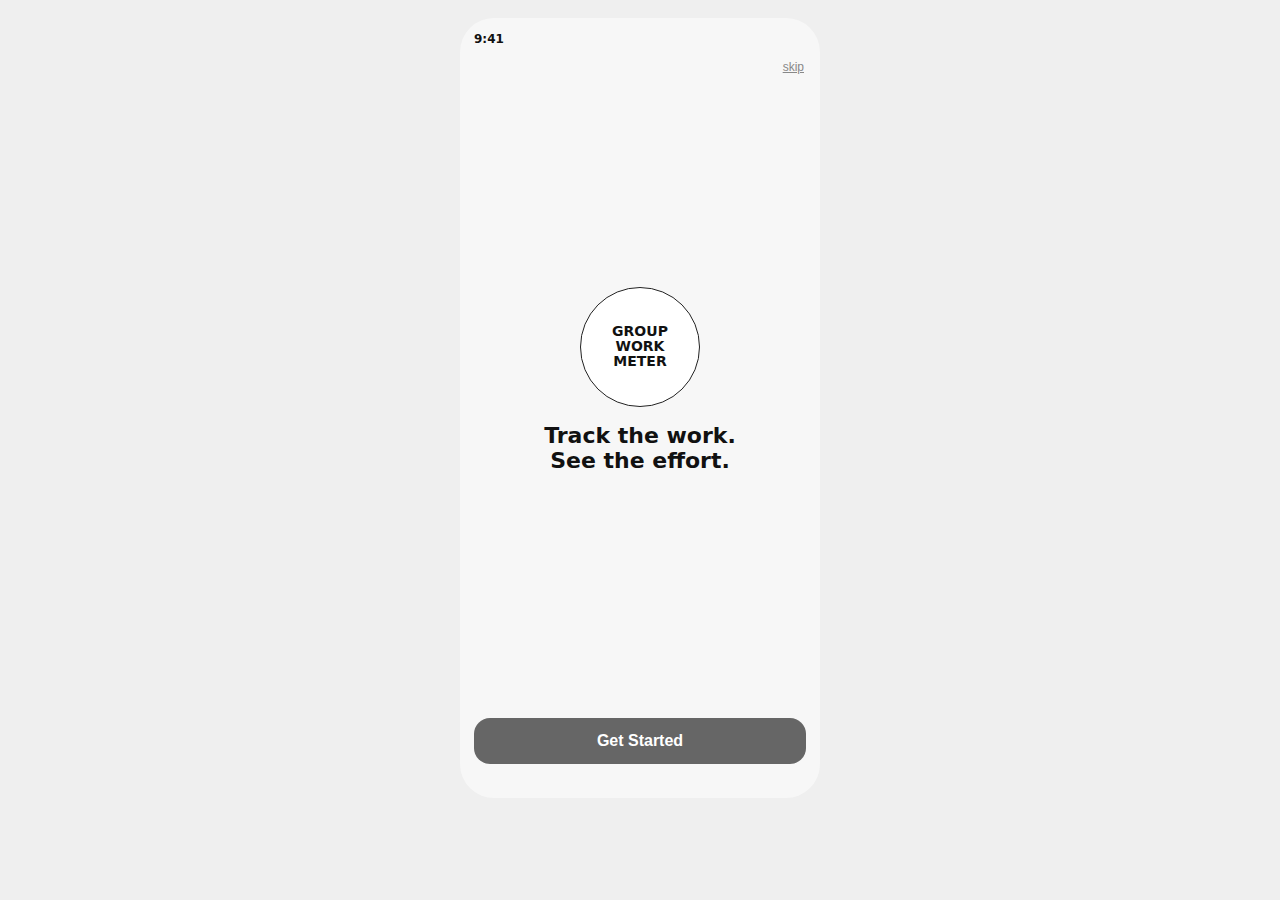
<file: index.html>
<!doctype html>
<html lang="en">
<head>
  <meta charset="UTF-8" />
  <meta name="viewport" content="width=device-width,initial-scale=1" />
  <title>Welcome</title>
  <link rel="stylesheet" href="./style.css" />
  <style>
    .pageTitleFigma{ top:8px; left:8px; }

    .wrap{
      margin-top:6px;
      height: calc(100% - 38px);
      display:flex;
      flex-direction:column;
    }

    .hero{
      flex:1;
      display:flex;
      flex-direction:column;
      justify-content:center;
      align-items:center;
      text-align:center;
      padding:0 20px;
      gap:16px;
    }

    .logoCircle{
      width:120px;
      height:120px;
      border-radius:999px;
      background:#fff;
      border:1.5px solid #222;
      display:grid;
      place-items:center;
      font-size:14px;
      font-weight:900;
      line-height:1.1;
    }

    .heroTitle{
      font-size:22px;
      font-weight:900;
      line-height:1.15;
    }

    .heroSub{
      font-size:12px;
      color:#777;
      line-height:1.45;
      max-width:260px;
    }

    .bottomBtns{
      padding-bottom:10px;
    }

    .skipTop{
      position:absolute;
      right:16px;
      top:42px;
      font-size:12px;
      color:#888;
      text-decoration:underline;
      cursor:pointer;
      background:none;
      border:none;
      padding:0;
    }
  </style>
</head>
<body>
  <div class="centerWrap">
    <div class="phone">

      <div class="statusbar">
        <div>9:41</div>
        <div></div>
      </div>

      <button id="btnSkip" class="skipTop" type="button">skip</button>

      <div class="wrap">
        <div class="hero">
          <div class="logoCircle">GROUP<br>WORK<br>METER</div>
          <div class="heroTitle">Track the work.<br>See the effort.</div>
          <div class="heroSub">
          </div>
        </div>

        <div class="bottomBtns">
          <button id="btnGetStarted" class="btn btnDark" type="button">Get Started</button>
        </div>
      </div>
    </div>
  </div>

  <script src="./state.js"></script>
  <script>
    document.getElementById("btnGetStarted").onclick = () => {
      location.href = "./signin.html";
    };

    document.getElementById("btnSkip").onclick = () => {
      location.href = "./dashboard.html";
    };
  </script>
</body>
</html>
</file>
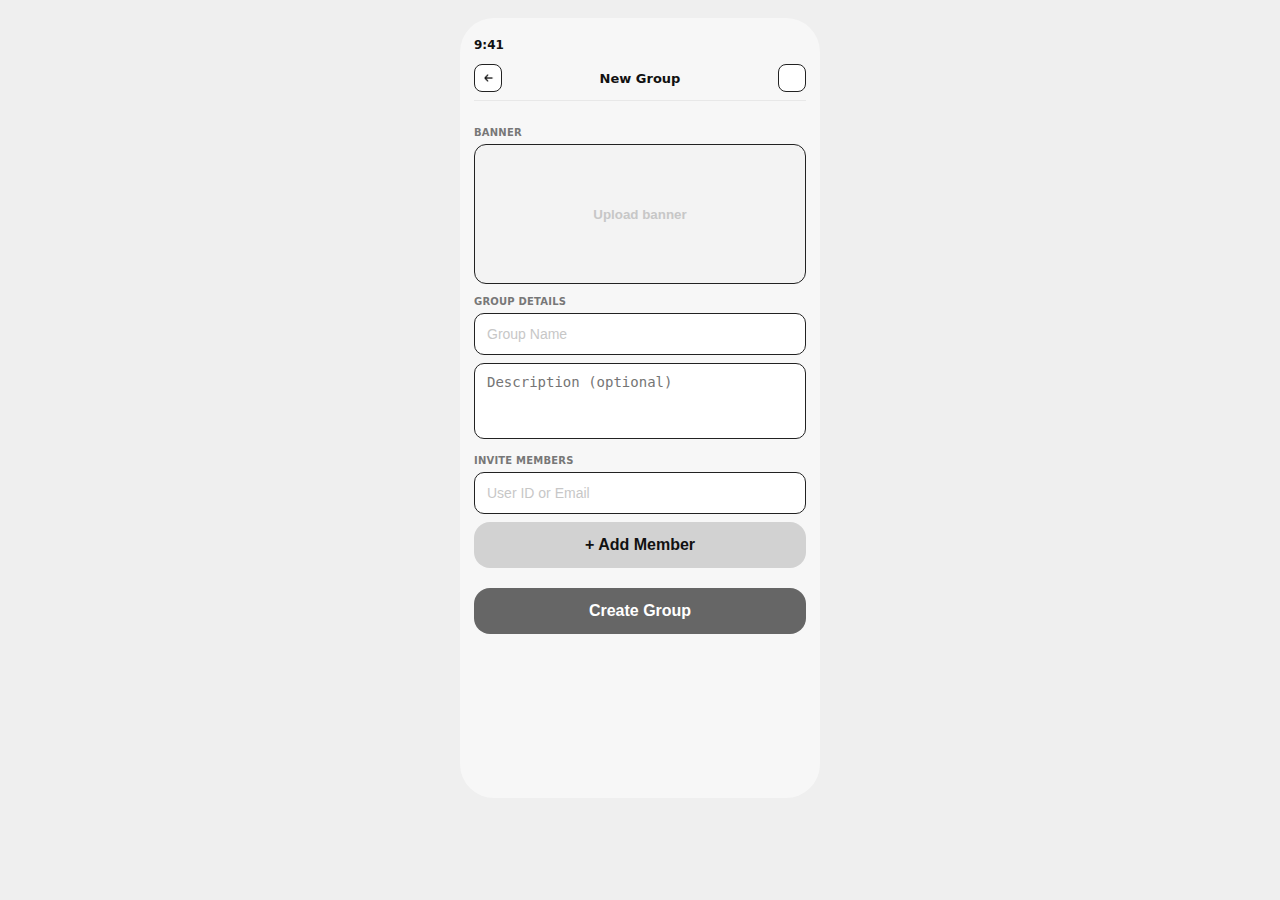
<file: create-group.html>
<!doctype html>
<html lang="en">
<head>
  <meta charset="UTF-8" />
  <meta name="viewport" content="width=device-width,initial-scale=1" />
  <title>Create Group</title>
  <link rel="stylesheet" href="./style.css" />
  <style>
    .pageTitleFigma{ top:8px; left:8px; }

    .wrap{
      margin-top:6px;
      height: calc(100% - 38px);
      display:flex;
      flex-direction:column;
    }

    .headerRow{
      display:grid;
      grid-template-columns: 28px 1fr 28px;
      gap:8px;
      align-items:center;
    }

    .ghostBtn{
      width:28px;height:28px;border:1.5px solid #222;border-radius:8px;background:#fff;cursor:pointer;
      
    }

#btnBack{
  background: #fff url("./icons/arrow.png") no-repeat center;
  background-size:14px;
}

    .headerTitle{
      text-align:center;
      font-weight:800;
      font-size:13px;
    }

    .body{
      margin-top:8px;
      flex:1;
      overflow:auto;
      padding-bottom:12px;
    }

    .bannerBox{
      width:100%;
      height:140px;
      border:1.5px solid #222;
      border-radius:12px;
      background:#f3f3f3;
      display:grid;
      place-items:center;
      color:#c7c7c7;
      font-weight:800;
      cursor:pointer;
      overflow:hidden;
      text-align:center;
      padding:8px;
    }

    .bannerBox img{
      width:100%;
      height:100%;
      object-fit:cover;
    }

    .inviteRow{
      display:flex;
      gap:8px;
      margin-top:8px;
    }

    .chips{
      margin-top:10px;
      display:flex;
      flex-wrap:wrap;
      gap:8px;
    }

    .chip{
      height:30px;
      padding:0 12px;
      border:1.5px solid #222;
      border-radius:999px;
      background:#fff;
      display:flex;
      align-items:center;
      font-size:12px;
      font-weight:700;
      gap:6px;
    }

    .chip button{
      border:none;
      background:transparent;
      cursor:pointer;
      font-weight:900;
      font-size:12px;
      line-height:1;
      padding:0;
    }

    .msg{
      margin-top:8px;
      font-size:11px;
      min-height:14px;
      color:#b00020;
    }
  </style>
</head>
<body>
  <div class="centerWrap">
    <div class="phone">

      <div class="wrap">
        <div class="statusbar">
          <div>9:41</div>
          <div></div>
        </div>

        <div class="headerRow">
          <button id="btnBack" class="ghostBtn" type="button"></button>
          <div class="headerTitle">New Group</div>
          <div id="btnProfile" class="topIconAvatar"></div>
        </div>

        <div class="hr"></div>

        <div class="body">
          <div class="sectionLabel">BANNER</div>
          <button id="bannerBox" class="bannerBox" type="button">Upload banner</button>
          <input id="bannerInput" type="file" accept="image/*" capture="environment" style="display:none;">

          <div class="sectionLabel" style="margin-top:12px;">GROUP DETAILS</div>
          <input id="groupName" class="input" placeholder="Group Name">
          <div style="height:8px;"></div>
          <textarea id="groupDesc" class="textarea" placeholder="Description (optional)"></textarea>

          <div class="sectionLabel" style="margin-top:12px;">INVITE MEMBERS</div>
          <input id="memberInput" class="input" placeholder="User ID or Email">
          <div style="height:8px;"></div>
          <button id="btnAddMember" class="btn btnLight" type="button">+ Add Member</button>

          <div id="chips" class="chips"></div>

          <div style="height:10px;"></div>
          <button id="btnCreateGroup" class="btn btnDark" type="button">Create Group</button>
          <div id="msg" class="msg"></div>
        </div>
      </div>
    </div>
  </div>

  <script src="./state.js"></script>
  <script src="./create-group.js"></script>
</body>
</html>
</file>
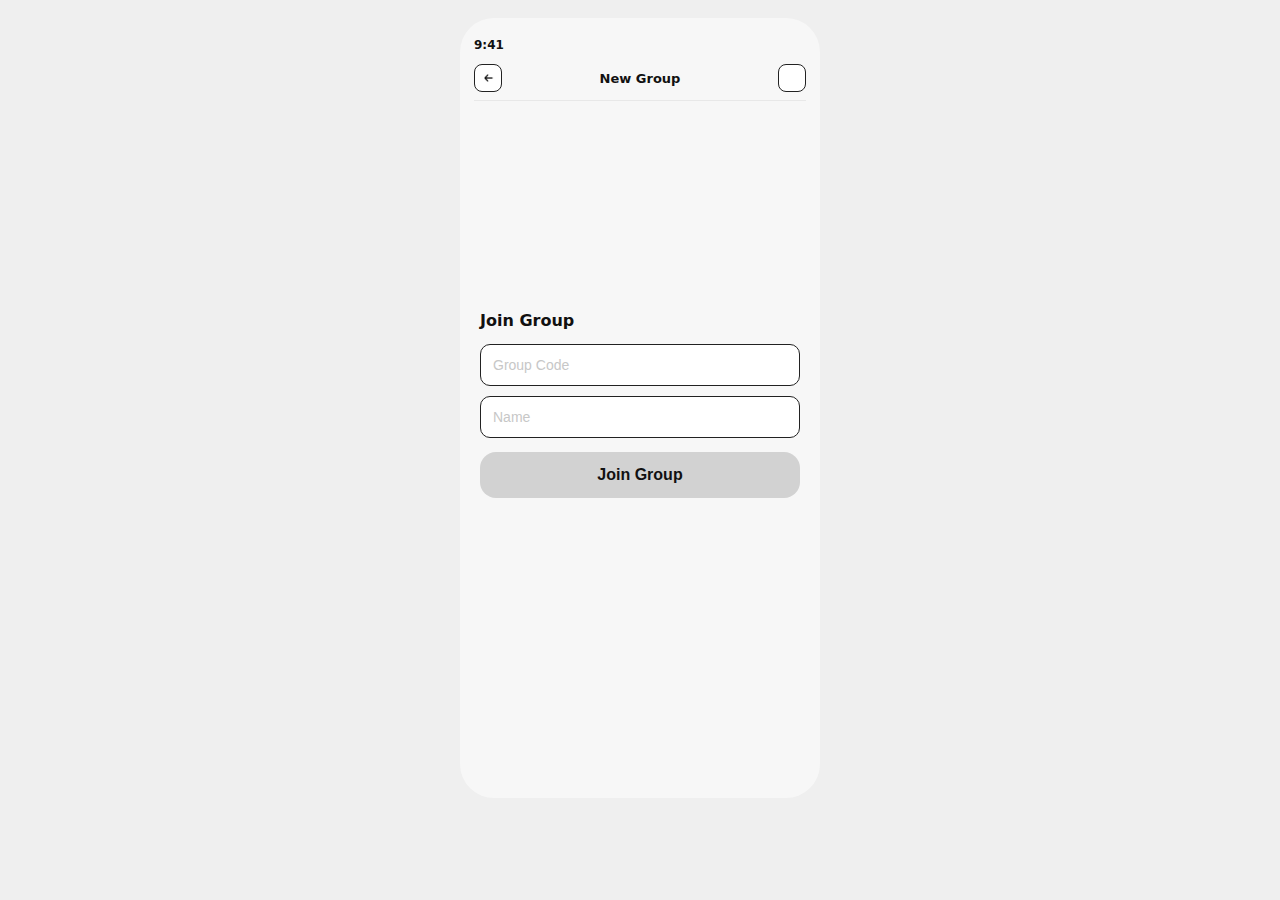
<file: join-group.html>
<!doctype html>
<html lang="en">
<head>
  <meta charset="UTF-8" />
  <meta name="viewport" content="width=device-width,initial-scale=1" />
  <title>Join Group</title>
  <link rel="stylesheet" href="./style.css" />
  <style>
    .pageTitleFigma{ top:8px; left:8px; }

    .wrap{
      margin-top:6px;
      height: calc(100% - 38px);
      display:flex;
      flex-direction:column;
    }

    .headerRow{
      display:grid;
      grid-template-columns: 28px 1fr 28px;
      gap:8px;
      align-items:center;
    }

    .ghostBtn{
      width:28px;height:28px;border:1.5px solid #222;border-radius:8px;background:#fff;cursor:pointer;
    }
    #btnBack{
  background: #fff url("./icons/arrow.png") no-repeat center;
  background-size:14px;
}

    .headerTitle{
      text-align:center;
      font-weight:800;
      font-size:13px;
    }

    .body{
      flex:1;
      display:flex;
      flex-direction:column;
      justify-content:center;
      padding:0 6px 36px;
    }

    .blockTitle{
      font-size:16px;
      font-weight:900;
      margin-bottom:14px;
    }

    .msg{
      margin-top:8px;
      font-size:11px;
      min-height:14px;
      color:#b00020;
    }
  </style>
</head>
<body>
  <div class="centerWrap">
    <div class="phone">

      <div class="wrap">
        <div class="statusbar">
          <div>9:41</div>
          <div></div>
        </div>

        <div class="headerRow">
          <button id="btnBack" class="ghostBtn" type="button"></button>
          <div class="headerTitle">New Group</div>
          <div id="btnProfile" class="topIconAvatar"></div>
        </div>

        <div class="hr"></div>

        <div class="body">
          <div class="blockTitle">Join Group</div>
          <input id="groupCode" class="input" placeholder="Group Code">
          <div style="height:10px;"></div>
          <input id="displayName" class="input" placeholder="Name">
          <div style="height:14px;"></div>
          <button id="btnJoinGroup" class="btn btnLight" type="button">Join Group</button>
          <div id="msg" class="msg"></div>
        </div>
      </div>
    </div>
  </div>

  <script src="./state.js"></script>
  <script src="./join-group.js"></script>
</body>
</html>
</file>
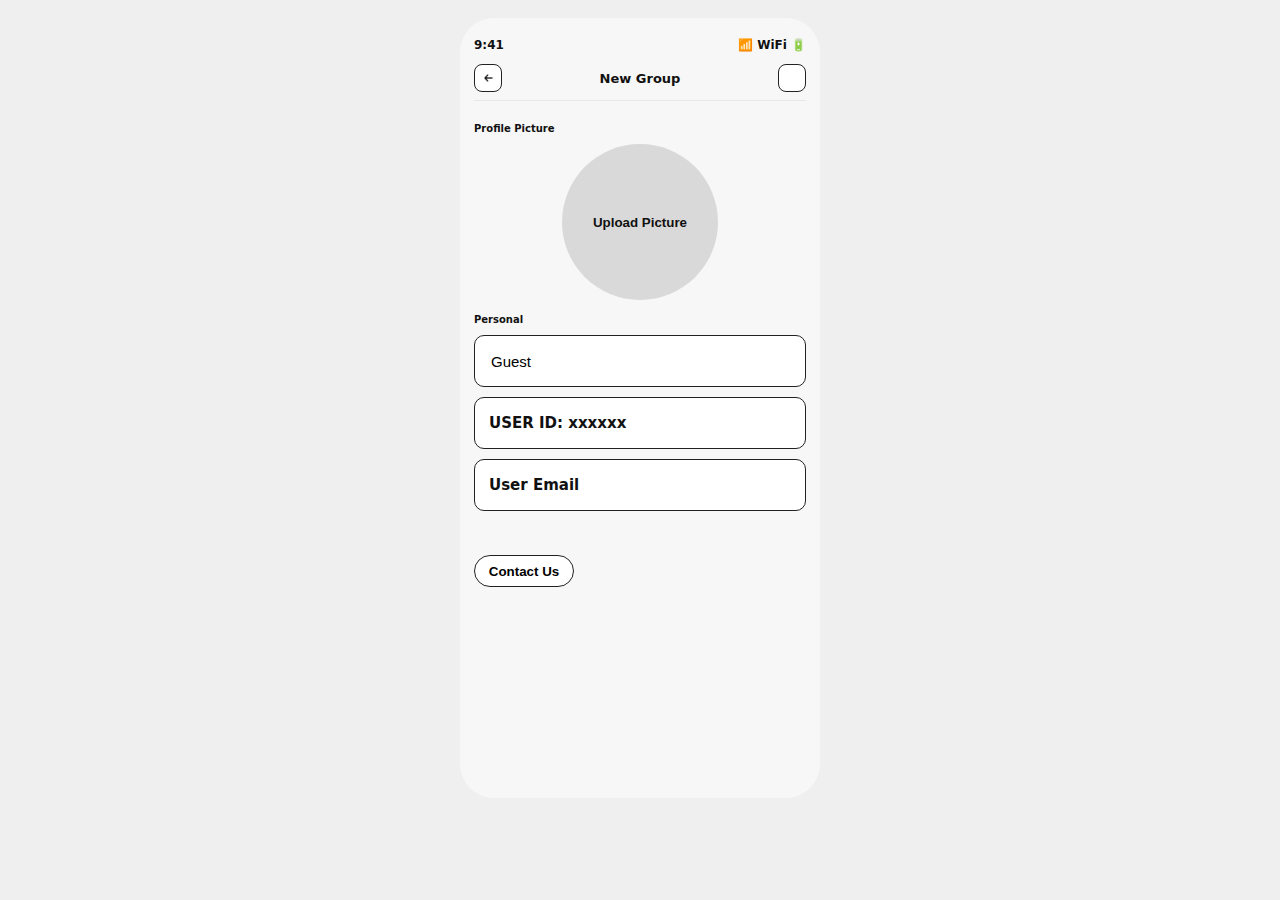
<file: profile.html>
<!doctype html>
<html lang="en">
<head>
  <meta charset="UTF-8" />
  <meta name="viewport" content="width=device-width,initial-scale=1" />
  <title>Profile</title>
  <link rel="stylesheet" href="./style.css" />
  <style>
    .pageTitleFigma{ top:8px; left:8px; }

    .profileWrap{
      margin-top: 6px;
      height: calc(100% - 38px);
      display:flex;
      flex-direction:column;
    }

    .headerRow{
      display:grid;
      grid-template-columns: 28px 1fr 28px;
      align-items:center;
      gap:8px;
    }

    .ghostBtn{
      width:28px;height:28px;border:1.5px solid #222;border-radius:8px;background:#fff url("./icons/arrow.png") no-repeat center;
background-size:14px;;cursor:pointer;
    }

    .headerTitle{
      text-align:center;
      font-weight:800;
      font-size:13px;
    }

    .bodyScroll{
      margin-top: 10px;
      flex:1;
      overflow:auto;
      padding-bottom: 12px;
    }

    .uploadCircle{
      width:156px;
      height:156px;
      border-radius:999px;
      background:#d9d9d9;
      margin:10px auto 0;
      display:grid;
      place-items:center;
      text-align:center;
      font-weight:800;
      cursor:pointer;
      overflow:hidden;
      border: none;
      color:#111;
      padding: 8px;
    }

    .uploadCircle img{
      width:100%;
      height:100%;
      object-fit:cover;
    }

    .panelInput{
      width:100%;
      height:52px;
      border:1.5px solid #222;
      border-radius:10px;
      background:#fff;
      padding:0 14px;
      font-size:15px;
      display:flex;
      align-items:center;
      margin-top:10px;
    }

    .panelInput input{
      width:100%;
      border:none;
      outline:none;
      font-size:15px;
      background:transparent;
    }

    .contactBtn{
      width:100px;
      height:32px;
      border-radius:20px;
      border:1.5px solid #222;
      background:#fff;
      font-weight:700;
      cursor:pointer;
      margin-top: 22px;
    }

    .saveMsg{
      font-size:11px;
      color:#888;
      margin-top:8px;
      min-height:14px;
    }
  </style>
</head>
<body>
  <div class="centerWrap">
    <div class="phone">

      <div class="profileWrap">
        <div class="statusbar">
          <div>9:41</div>
          <div>📶 WiFi 🔋</div>
        </div>

        <div class="headerRow">
          <button id="btnBack" class="ghostBtn" type="button" title="Back"></button>
          <div class="headerTitle">New Group</div>
          <div id="topAvatar" class="topIconAvatar" title="Profile"></div>
        </div>

        <div class="hr"></div>

        <div class="bodyScroll">
          <div style="font-size:10px;font-weight:800;margin-bottom:6px;">Profile Picture</div>

          <button id="uploadBtn" class="uploadCircle" type="button">Upload Picture</button>
          <input id="fileInput" type="file" accept="image/*" capture="environment" style="display:none;">

          <div style="font-size:10px;font-weight:800;margin-top:14px;">Personal</div>

          <div class="panelInput">
            <input id="usernameInput" type="text" placeholder="User Name" />
          </div>

          <div id="userIdBox" class="panelInput" style="font-weight:800;">USER ID: xxxxxx</div>
          <div id="emailBox" class="panelInput" style="font-weight:700;color:#111;">User Email</div>

          <div class="saveMsg" id="saveMsg"></div>

          <button class="contactBtn" type="button">Contact Us</button>
        </div>
      </div>
    </div>
  </div>

  <script src="./state.js"></script>
  <script>
    const btnBack = document.getElementById("btnBack");
    const topAvatar = document.getElementById("topAvatar");
    const uploadBtn = document.getElementById("uploadBtn");
    const fileInput = document.getElementById("fileInput");
    const usernameInput = document.getElementById("usernameInput");
    const userIdBox = document.getElementById("userIdBox");
    const emailBox = document.getElementById("emailBox");
    const saveMsg = document.getElementById("saveMsg");

    function render() {
      const user = AppState.loadUser();

      AppState.applyTopRightAvatar(topAvatar);

      usernameInput.value = user.username || "";
      userIdBox.textContent = "USER ID: " + (user.userId || "xxxxxx");
      emailBox.textContent = user.email || "User Email";

      if (user.photoDataUrl) {
        uploadBtn.innerHTML = '<img src="' + user.photoDataUrl + '" alt="">';
      } else {
        uploadBtn.textContent = "Upload Picture";
      }
    }

    function compressImage(dataUrl) {
      return new Promise((resolve, reject) => {
        const img = new Image();
        img.onload = () => {
          const maxW = 900;
          let w = img.width;
          let h = img.height;
          if (w > maxW) {
            const ratio = maxW / w;
            w = Math.round(w * ratio);
            h = Math.round(h * ratio);
          }
          const c = document.createElement("canvas");
          c.width = w;
          c.height = h;
          const ctx = c.getContext("2d");
          ctx.drawImage(img, 0, 0, w, h);
          resolve(c.toDataURL("image/jpeg", 0.72));
        };
        img.onerror = reject;
        img.src = dataUrl;
      });
    }

    function saveNow(msg = "Saved") {
      AppState.updateCurrentUserInAllGroups();
      render();
      saveMsg.textContent = msg;
      setTimeout(() => {
        if (saveMsg.textContent === msg) saveMsg.textContent = "";
      }, 1200);
    }

    btnBack.onclick = () => {
      history.length > 1 ? history.back() : (location.href = "./dashboard.html");
    };

    uploadBtn.onclick = () => fileInput.click();

    fileInput.onchange = () => {
      const file = fileInput.files && fileInput.files[0];
      if (!file) return;
      const reader = new FileReader();
      reader.onload = async () => {
        try {
          const compressed = await compressImage(String(reader.result || ""));
          AppState.saveUser({ photoDataUrl: compressed });
          saveNow("Photo saved");
        } catch (e) {
          console.error(e);
          saveMsg.textContent = "Image save failed";
        }
      };
      reader.readAsDataURL(file);
    };

    usernameInput.addEventListener("change", () => {
      AppState.saveUser({ username: usernameInput.value.trim() });
      saveNow("Name saved");
    });

    usernameInput.addEventListener("blur", () => {
      AppState.saveUser({ username: usernameInput.value.trim() });
      saveNow("Name saved");
    });

    render();
  </script>
</body>
</html>
</file>
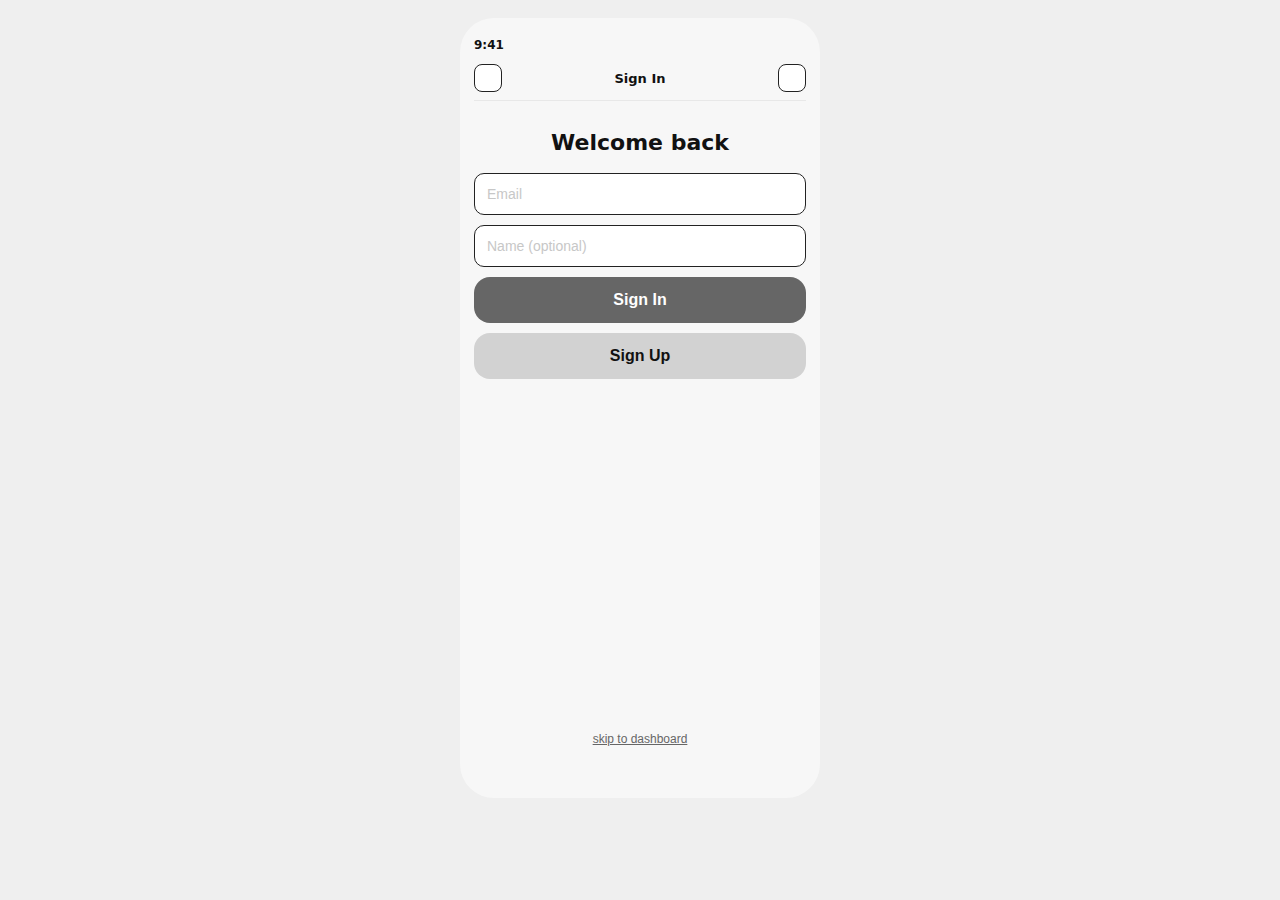
<file: signin.html>
<!doctype html>
<html lang="en">
<head>
  <meta charset="UTF-8" />
  <meta name="viewport" content="width=device-width,initial-scale=1" />
  <title>Sign In</title>
  <link rel="stylesheet" href="./style.css" />
  <style>
    .pageTitleFigma{ top:8px; left:8px; }

    .wrap{
      margin-top:6px;
      height: calc(100% - 38px);
      display:flex;
      flex-direction:column;
    }

    .headArea{
      text-align:center;
      margin-top:10px;
    }

    .title{
      font-size:22px;
      font-weight:900;
      line-height:1.1;
      margin-top:8px;
    }

    .sub{
      margin-top:6px;
      font-size:12px;
      color:#777;
      line-height:1.4;
    }

    .formArea{
      margin-top:18px;
      display:grid;
      gap:10px;
    }

    .demoNote{
      margin-top:10px;
      font-size:11px;
      color:#999;
      text-align:center;
      line-height:1.4;
    }

    .footerLinks{
      margin-top:auto;
      padding-bottom:8px;
      text-align:center;
      font-size:12px;
      color:#666;
    }

    .footerLinks button{
      border:none;
      background:none;
      text-decoration:underline;
      color:#666;
      cursor:pointer;
      font-size:12px;
      padding:0;
    }

    .ghostTop{
      width:28px;height:28px;border:1.5px solid #222;border-radius:8px;background:#fff;cursor:pointer;
    }

    .headerRow{
      display:grid;
      grid-template-columns: 28px 1fr 28px;
      gap:8px;
      align-items:center;
    }

    .headerTitle{
      text-align:center;
      font-size:13px;
      font-weight:800;
    }
  </style>
</head>
<body>
  <div class="centerWrap">
    <div class="phone">

      <div class="wrap">
        <div class="statusbar">
          <div>9:41</div>
          <div></div>
        </div>

        <div class="headerRow">
          <button id="btnBack" class="ghostTop" type="button"></button>
          <div class="headerTitle">Sign In</div>
          <button id="btnSkip" class="ghostTop" type="button" title="Skip"></button>
        </div>

        <div class="hr"></div>

        <div class="headArea">
          <div class="title">Welcome back</div>
        </div>

        <div class="formArea">
          <input id="emailInput" class="input" placeholder="Email">
          <input id="nameInput" class="input" placeholder="Name (optional)">
          <button id="btnSignIn" class="btn btnDark" type="button">Sign In</button>
          <button id="btnToSignUp" class="btn btnLight" type="button">Sign Up</button>
        </div>


        <div class="footerLinks">
          <button id="btnDirectDashboard" type="button">skip to dashboard</button>
        </div>
      </div>
    </div>
  </div>

  <script src="./state.js"></script>
  <script>
    const btnBack = document.getElementById("btnBack");
    const btnSkip = document.getElementById("btnSkip");
    const btnSignIn = document.getElementById("btnSignIn");
    const btnToSignUp = document.getElementById("btnToSignUp");
    const btnDirectDashboard = document.getElementById("btnDirectDashboard");

    const emailInput = document.getElementById("emailInput");
    const nameInput = document.getElementById("nameInput");

    function doFakeSignIn() {
      const email = emailInput.value.trim();
      const username = nameInput.value.trim();

      AppState.saveUser({
        email: email || "",
        username: username || AppState.loadUser().username || "Guest"
      });
      AppState.updateCurrentUserInAllGroups();
      location.href = "./dashboard.html";
    }

    btnBack.onclick = () => (location.href = "./index.html");
    btnSkip.onclick = () => (location.href = "./dashboard.html");
    btnDirectDashboard.onclick = () => (location.href = "./dashboard.html");
    btnToSignUp.onclick = () => (location.href = "./signup.html");
    btnSignIn.onclick = doFakeSignIn;

    emailInput.addEventListener("keydown", (e) => {
      if (e.key === "Enter") doFakeSignIn();
    });
    nameInput.addEventListener("keydown", (e) => {
      if (e.key === "Enter") doFakeSignIn();
    });
  </script>
</body>
</html>
</file>
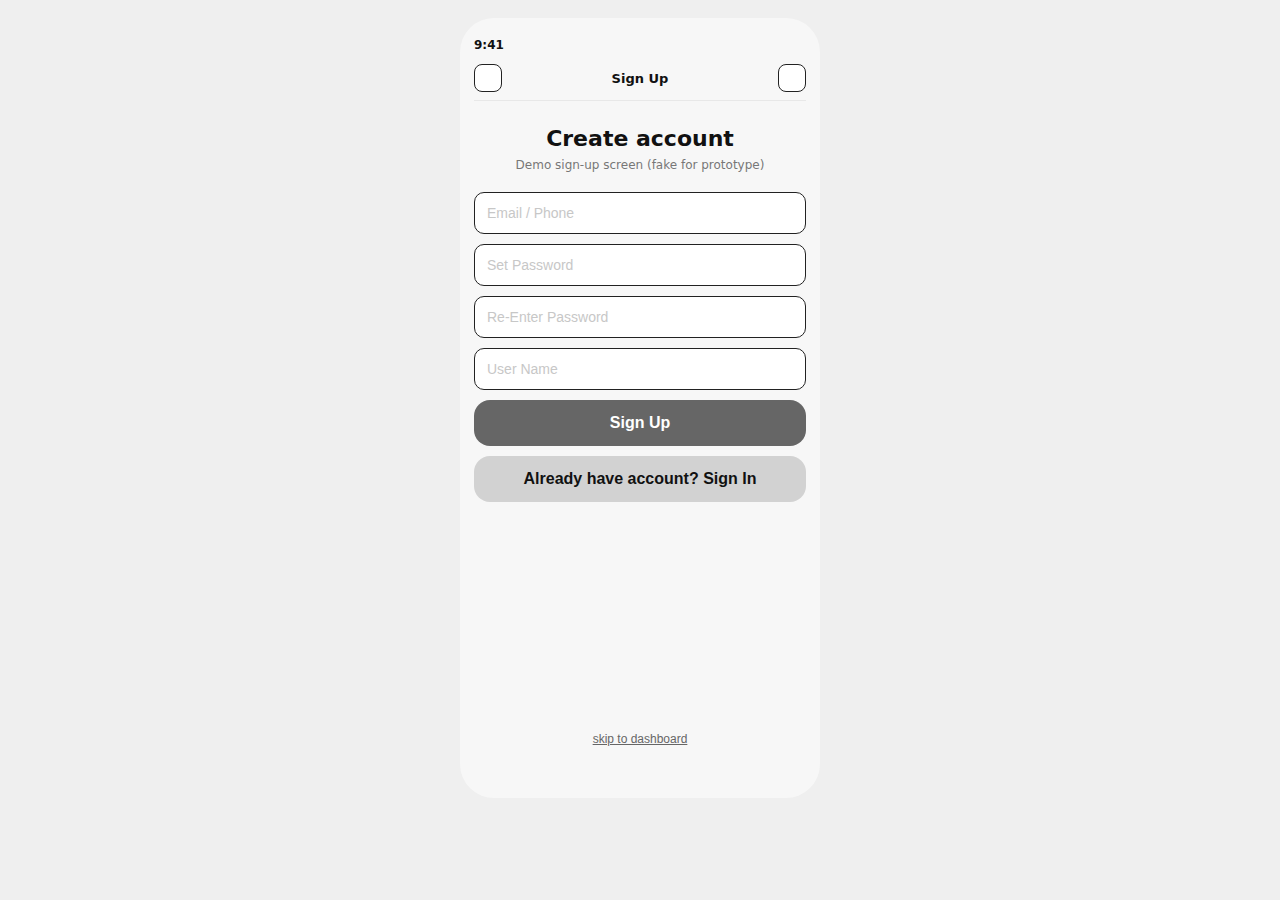
<file: signup.html>
<!doctype html>
<html lang="en">
<head>
  <meta charset="UTF-8" />
  <meta name="viewport" content="width=device-width,initial-scale=1" />
  <title>Sign Up</title>
  <link rel="stylesheet" href="./style.css" />
  <style>
    .pageTitleFigma{ top:8px; left:8px; }

    .wrap{
      margin-top:6px;
      height: calc(100% - 38px);
      display:flex;
      flex-direction:column;
    }

    .headerRow{
      display:grid;
      grid-template-columns: 28px 1fr 28px;
      gap:8px;
      align-items:center;
    }

    .ghostTop{
      width:28px;height:28px;border:1.5px solid #222;border-radius:8px;background:#fff;cursor:pointer;
    }

    .headerTitle{
      text-align:center;
      font-size:13px;
      font-weight:800;
    }

    .title{
      margin-top:14px;
      text-align:center;
      font-size:22px;
      font-weight:900;
      line-height:1.1;
    }

    .sub{
      margin-top:6px;
      text-align:center;
      font-size:12px;
      color:#777;
      line-height:1.4;
    }

    .formArea{
      margin-top:18px;
      display:grid;
      gap:10px;
    }

    .msg{
      margin-top:6px;
      min-height:14px;
      font-size:11px;
      color:#b00020;
      text-align:center;
    }

    .footerLinks{
      margin-top:auto;
      padding-bottom:8px;
      text-align:center;
      font-size:12px;
      color:#666;
    }

    .footerLinks button{
      border:none;
      background:none;
      text-decoration:underline;
      color:#666;
      cursor:pointer;
      font-size:12px;
      padding:0;
    }
  </style>
</head>
<body>
  <div class="centerWrap">
    <div class="phone">

      <div class="wrap">
        <div class="statusbar">
          <div>9:41</div>
          <div></div>
        </div>

        <div class="headerRow">
          <button id="btnBack" class="ghostTop" type="button"></button>
          <div class="headerTitle">Sign Up</div>
          <button id="btnSkip" class="ghostTop" type="button" title="Skip"></button>
        </div>

        <div class="hr"></div>

        <div class="title">Create account</div>
        <div class="sub">Demo sign-up screen (fake for prototype)</div>

        <div class="formArea">
          <input id="emailInput" class="input" placeholder="Email / Phone">
          <input id="passInput" class="input" type="password" placeholder="Set Password">
          <input id="pass2Input" class="input" type="password" placeholder="Re-Enter Password">
          <input id="nameInput" class="input" placeholder="User Name">
          <button id="btnSignUp" class="btn btnDark" type="button">Sign Up</button>
          <button id="btnToSignIn" class="btn btnLight" type="button">Already have account? Sign In</button>
        </div>

        <div id="msg" class="msg"></div>

        <div class="footerLinks">
          <button id="btnDirectDashboard" type="button">skip to dashboard</button>
        </div>
      </div>
    </div>
  </div>

  <script src="./state.js"></script>
  <script>
    const btnBack = document.getElementById("btnBack");
    const btnSkip = document.getElementById("btnSkip");
    const btnSignUp = document.getElementById("btnSignUp");
    const btnToSignIn = document.getElementById("btnToSignIn");
    const btnDirectDashboard = document.getElementById("btnDirectDashboard");

    const emailInput = document.getElementById("emailInput");
    const passInput = document.getElementById("passInput");
    const pass2Input = document.getElementById("pass2Input");
    const nameInput = document.getElementById("nameInput");
    const msg = document.getElementById("msg");

    function doFakeSignUp() {
      msg.textContent = "";
      const email = emailInput.value.trim();
      const pass = passInput.value.trim();
      const pass2 = pass2Input.value.trim();
      const username = nameInput.value.trim();

      if (!email) {
        msg.textContent = "Please enter email.";
        return;
      }
      if (!pass) {
        msg.textContent = "Please enter password.";
        return;
      }
      if (pass !== pass2) {
        msg.textContent = "Passwords do not match.";
        return;
      }

      AppState.saveUser({
        email,
        username: username || "Guest"
      });
      AppState.updateCurrentUserInAllGroups();
      location.href = "./dashboard.html";
    }

    btnBack.onclick = () => (location.href = "./signin.html");
    btnSkip.onclick = () => (location.href = "./dashboard.html");
    btnDirectDashboard.onclick = () => (location.href = "./dashboard.html");
    btnToSignIn.onclick = () => (location.href = "./signin.html");
    btnSignUp.onclick = doFakeSignUp;
  </script>
</body>
</html>
</file>
<file: style.css>
:root{
  --bg: #efefef;
  --phone: #f7f7f7;
  --text: #111;
  --muted: #b8b8b8;
  --line: #e8e8e8;
  --dark: #666;
  --lightBtn: #d9d9d9;
  --border: #222;
}

*{ box-sizing: border-box; }
html,body{
  margin:0;
  padding:0;
  background: var(--bg);
  font-family: system-ui, -apple-system, BlinkMacSystemFont, "Segoe UI", Roboto, Arial, sans-serif;
  color: var(--text);
}

.centerWrap{
  min-height:100vh;
  display:flex;
  align-items:flex-start;
  justify-content:center;
  padding:18px 10px;
}

.phone{
  width: 360px;
  height: 780px;
  background: var(--phone);
  border-radius: 34px;
  padding: 14px 14px 12px;
  position: relative;
  overflow: hidden;
}

.statusbar{
  display:flex;
  justify-content:space-between;
  align-items:center;
  font-size:12px;
  font-weight:700;
  margin-bottom: 12px;
}

.topRow{
  display:flex;
  align-items:center;
  justify-content:space-between;
  gap:8px;
}

.topIconAvatar{
  width:28px;
  height:28px;
  border:1.5px solid var(--border);
  border-radius:8px;
  background:#fff;
  display:grid;
  place-items:center;
  overflow:hidden;
  font-weight:800;
  font-size:11px;
  cursor:pointer;
}

.topIconAvatar img{
  width:100%;
  height:100%;
  object-fit:cover;
}

.btn{
  width:100%;
  height:46px;
  border:none;
  border-radius:16px;
  font-size:16px;
  font-weight:800;
  cursor:pointer;
}

.btnDark{
  background: var(--dark);
  color:#fff;
}

.btnLight{
  background: #d2d2d2;
  color:#111;
}

.btnGhost{
  background: #fff;
  color:#111;
  border:1.5px solid var(--border);
}

.muted{
  color: var(--muted);
}

.small{
  font-size: 12px;
}

.input{
  width:100%;
  height:42px;
  border:1.5px solid var(--border);
  border-radius:10px;
  background:#fff;
  padding:0 12px;
  font-size:14px;
  outline:none;
}

.input::placeholder{
  color:#c7c7c7;
}

.textarea{
  width:100%;
  min-height:76px;
  border:1.5px solid var(--border);
  border-radius:10px;
  background:#fff;
  padding:10px 12px;
  font-size:14px;
  resize:none;
  outline:none;
}

.sectionLabel{
  font-size:10px;
  font-weight:800;
  color:#777;
  margin: 6px 0 6px;
  letter-spacing: .02em;
}

.hr{
  height:1px;
  background: var(--line);
  margin:8px 0 12px;
}

.tabBar{
  position:absolute;
  left:14px;
  right:14px;
  bottom:10px;
  z-index:20;
  border-top:1px solid var(--line);
  padding-top:10px;
  display:flex;
  justify-content:space-between;
  align-items:center;
  background: var(--phone);
}

.tabBtn{
  width:24px;
  height:24px;
  border:1.5px solid var(--border);
  border-radius:7px;
  background:#fff;
  cursor:pointer;
}

.tabBtn.active{
  background-color: var(--dark);
  border-color: var(--dark);
}

.tabBar .tabBtn{
  background-repeat: no-repeat;
  background-position: center;
  background-size: 16px;
}

.tabBar .tabBtn[title="Group View"]{
  background-image: url("./icons/home.png");
}

.tabBar .tabBtn[title="Dashboard"]{
  background-image: url("./icons/search.png");
}

.tabBar .tabBtn[title="Time Tracking"]{
  background-image: url("./icons/user.png");
}
</file>
